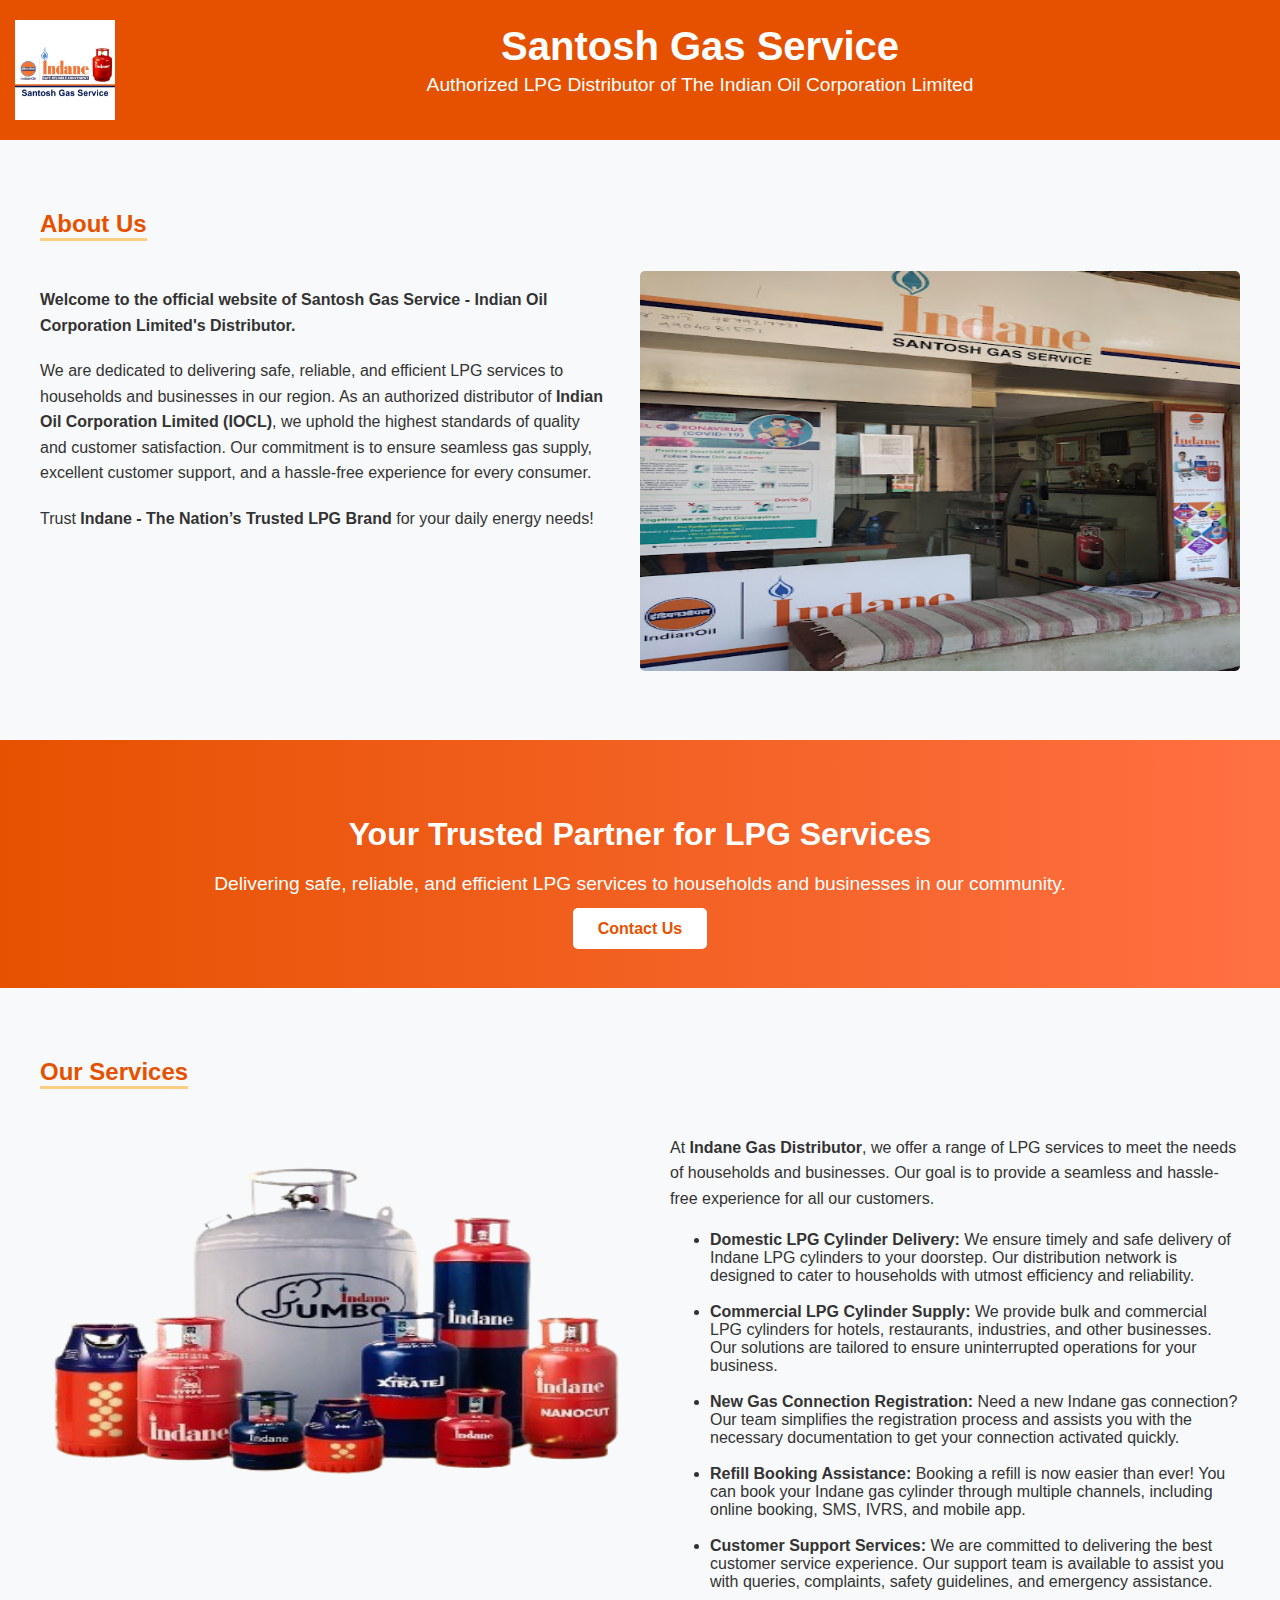
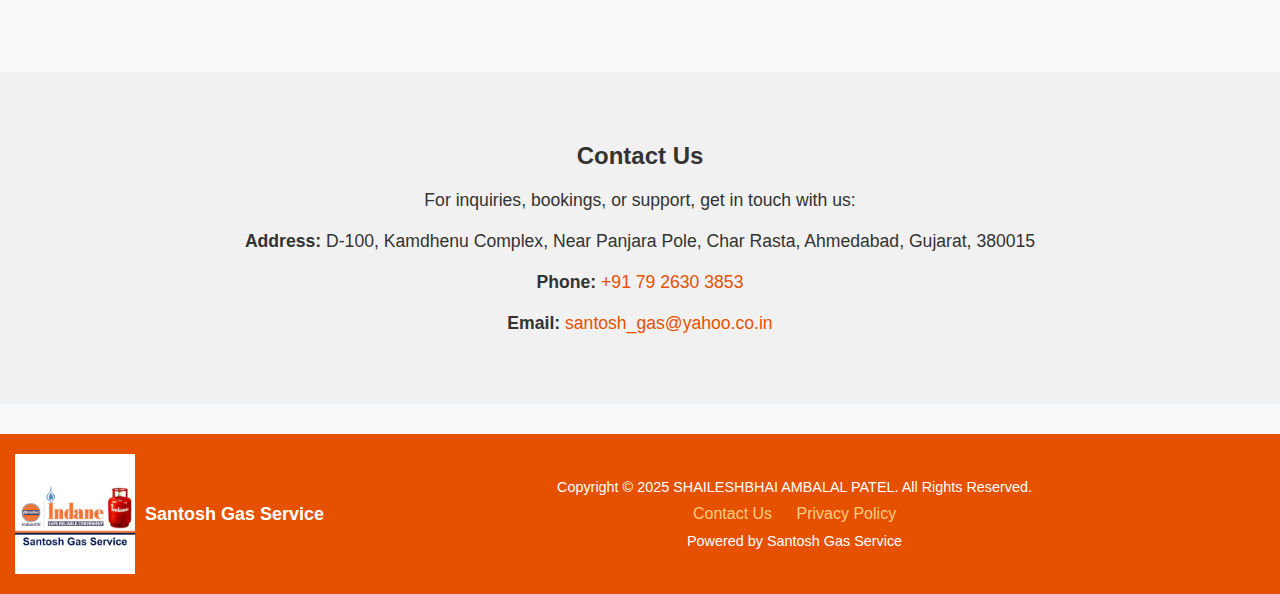
<file: index.html>
<!DOCTYPE html>
<html lang="en">
<head>
  <meta charset="UTF-8">
  <meta name="viewport" content="width=device-width, initial-scale=1.0">
  <meta name="description" content="Official website of Santosh Gas Service - Indian Oil Corporation Limited's Distributor. Providing trusted and reliable LPG services for households and businesses.">
  <meta name="author" content="Santosh Gas Service">
  <title>Santosh Gas Service - Indian Oil Corporation Limited's Distributor</title>

  <link rel="stylesheet" href="css/indane_gas.css">

</head>
<body>

  <header>
    <img src="images/santosh_agency_logo.png" alt="Santosh Gas Logo" class="logo">
    <div class="header-text">
      <h1>Santosh Gas Service</h1>
      <p>Authorized LPG Distributor of The Indian Oil Corporation Limited</p>
    </div>
  </header>

  <section>
    <h2>About Us</h2>
    <div class="row">
      <div class="col">
        <p><strong>Welcome to the official website of Santosh Gas Service - Indian Oil Corporation Limited's Distributor.</strong></p>
        <p>We are dedicated to delivering safe, reliable, and efficient LPG services to households and businesses in our region. As an authorized distributor of <strong>Indian Oil Corporation Limited (IOCL)</strong>, we uphold the highest standards of quality and customer satisfaction. Our commitment is to ensure seamless gas supply, excellent customer support, and a hassle-free experience for every consumer.</p>
        <p>Trust <strong>Indane - The Nation’s Trusted LPG Brand</strong> for your daily energy needs!</p>
      </div>
      <div class="col">
        <img src="images/about_us_sgs.jpg" alt="About Us Image" style="width: 600px; height: 400px;">
      </div>
    </div>
  </section>

  <div class="hero">
    <h2>Your Trusted Partner for LPG Services</h2>
    <p>Delivering safe, reliable, and efficient LPG services to households and businesses in our community.</p>
    <a href="contact_us.html" class="cta-button">Contact Us</a>
  </div>

  <section>
    <h2>Our Services</h2>
    <div class="row">
      <div class="col">
        <img src="images/services_sgs_2.png" alt="Services Image" style="width: 600px; height: 400px;">
      </div>
      <div class="col">
        <p>At <strong>Indane Gas Distributor</strong>, we offer a range of LPG services to meet the needs of households and businesses. Our goal is to provide a seamless and hassle-free experience for all our customers.</p>
        <ul>
          <li><strong>Domestic LPG Cylinder Delivery: </strong>We ensure timely and safe delivery of Indane LPG cylinders to your doorstep. Our distribution network is designed to cater to households with utmost efficiency and reliability.</li><br>
          <li><strong>Commercial LPG Cylinder Supply: </strong>We provide bulk and commercial LPG cylinders for hotels, restaurants, industries, and other businesses. Our solutions are tailored to ensure uninterrupted operations for your business.</li><br>
          <li><strong>New Gas Connection Registration: </strong>Need a new Indane gas connection? Our team simplifies the registration process and assists you with the necessary documentation to get your connection activated quickly.</li><br>
          <li><strong>Refill Booking Assistance: </strong>Booking a refill is now easier than ever! You can book your Indane gas cylinder through multiple channels, including online booking, SMS, IVRS, and mobile app.</li><br>
          <li><strong>Customer Support Services: </strong>We are committed to delivering the best customer service experience. Our support team is available to assist you with queries, complaints, safety guidelines, and emergency assistance.</li>
        </ul>
      </div>
    </div>
  </section>

  <div class="contact-section" id="contact">
    <h2>Contact Us</h2>
    <p>For inquiries, bookings, or support, get in touch with us:</p>
    <div class="contact-info">
      <p><strong>Address:</strong> D-100, Kamdhenu Complex, Near Panjara Pole, Char Rasta, Ahmedabad, Gujarat, 380015</p>
      <p><strong>Phone:</strong> <a href="tel:+917926303853">+91 79 2630 3853</a></p>
      <p><strong>Email:</strong> <a href="mailto:santosh_gas@yahoo.co.in">santosh_gas@yahoo.co.in</a></p>
    </div>
  </div>

  <footer>
    <div class="footer-container">
      <div class="footer-left">
        <img src="images/santosh_agency_logo.png" alt="Santosh Gas Logo" class="footer-logo">
        <h3>Santosh Gas Service</h3>
      </div>
      <div class="footer-right">
        <p>Copyright &copy; 2025 SHAILESHBHAI AMBALAL PATEL. All Rights Reserved.</p>
        <div class="footer-links">
          <a href="contact_us.html">Contact Us</a>
          <a href="privacy_policy.html">Privacy Policy</a>
        </div>
        <p>Powered by Santosh Gas Service</p>
      </div>
    </div>
  </footer>

</body>
</html>
</file>
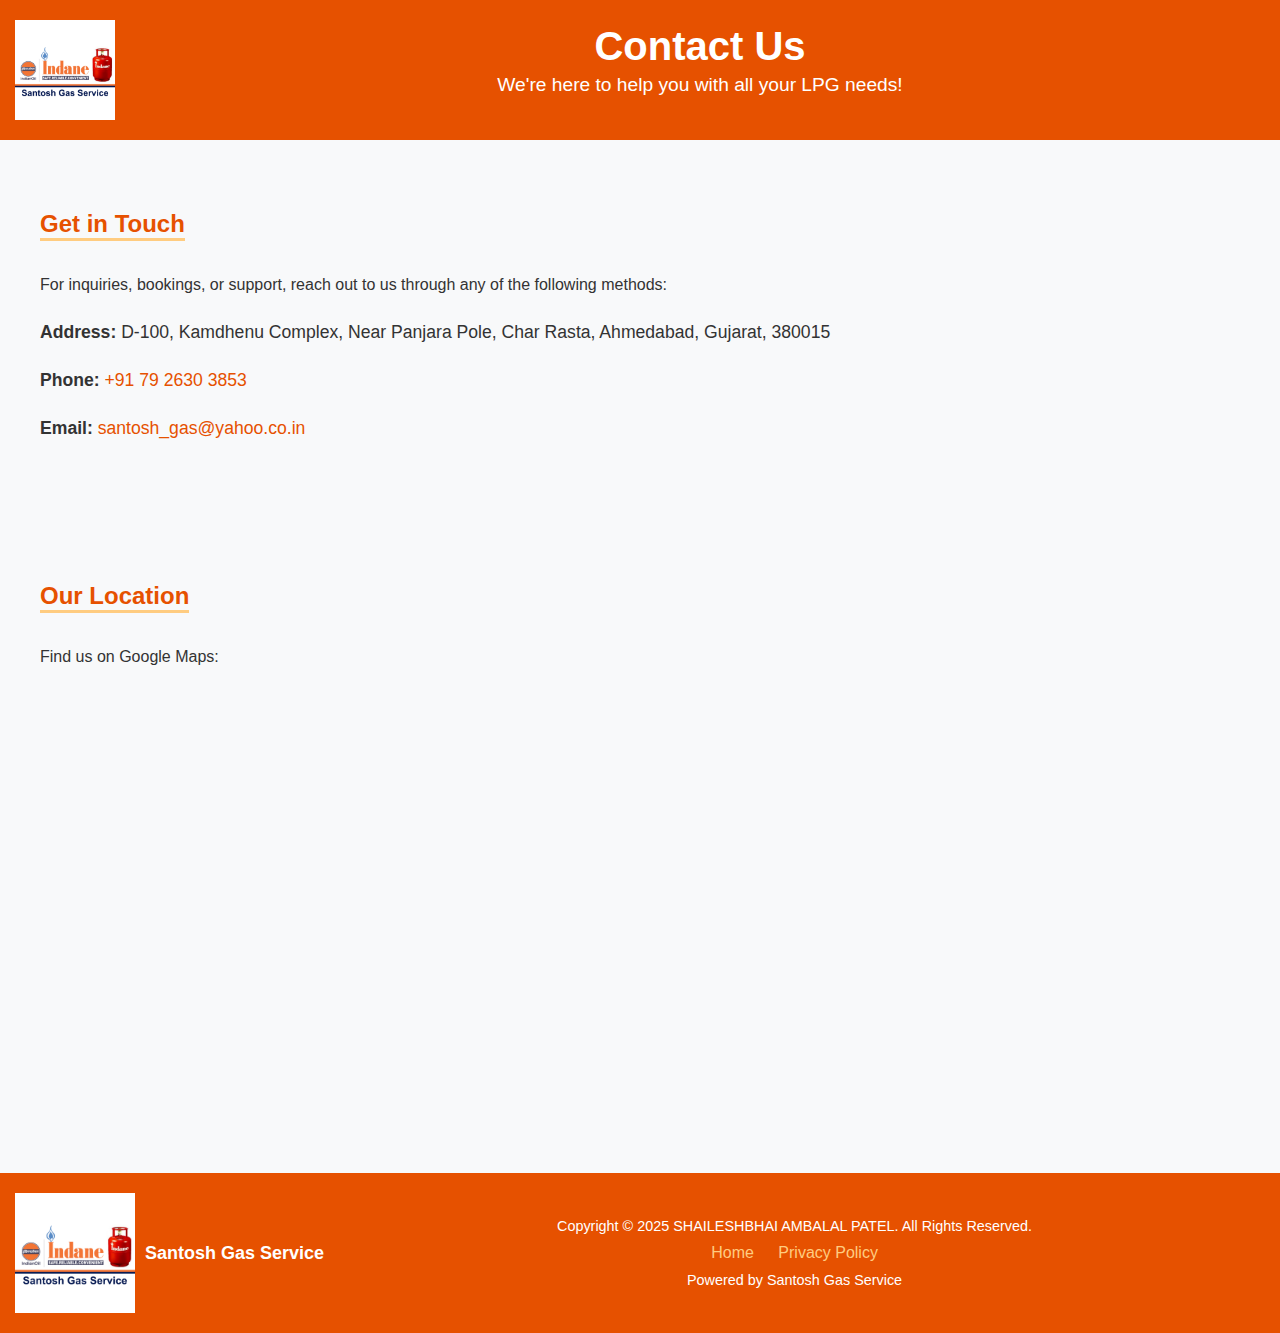
<file: contact_us.html>
<!DOCTYPE html>
<html lang="en">
<head>
  <meta charset="UTF-8">
  <meta name="viewport" content="width=device-width, initial-scale=1.0">
  <meta name="description" content="Get in touch with Santosh Gas Service for inquiries, bookings, and support. Contact us for reliable LPG services.">
  <meta name="author" content="Santosh Gas Service">
  <title>Contact Us - Santosh Gas Service</title>

  <link rel="stylesheet" href="css/indane_gas.css">
</head>
<body>

  <header>
    <img src="images/santosh_agency_logo.png" alt="Santosh Gas Logo" class="logo">
    <div class="header-text">
      <h1>Contact Us</h1>
      <p>We're here to help you with all your LPG needs!</p>
    </div>
  </header>

  <section>
    <h2>Get in Touch</h2>
    <p>For inquiries, bookings, or support, reach out to us through any of the following methods:</p>
    <div class="contact-info">
      <p><strong>Address:</strong> D-100, Kamdhenu Complex, Near Panjara Pole, Char Rasta, Ahmedabad, Gujarat, 380015</p>
      <p><strong>Phone:</strong> <a href="tel:+917926303853">+91 79 2630 3853</a></p>
      <p><strong>Email:</strong> <a href="mailto:santosh_gas@yahoo.co.in">santosh_gas@yahoo.co.in</a></p>
    </div>
  </section>

  <section>
    <h2>Our Location</h2>
    <p>Find us on Google Maps:</p>
    <div class="map-container">
      <iframe 
        src="https://www.google.com/maps/embed?pb=!1m18!1m12!1m3!1d3671.9308186575454!2d72.54225167414695!3d23.026312216190846!2m3!1f0!2f0!3f0!3m2!1i1024!2i768!4f13.1!3m3!1m2!1s0x395e84e818310633%3A0x9412b1b79c3318cd!2sIndane%20-%20Santosh%20Gas%20Service!5e0!3m2!1sen!2sin!4v1741153406799!5m2!1sen!2sin" 
        width="100%" 
        height="400" 
        style="border:0;" 
        allowfullscreen="" 
        loading="lazy">
      </iframe>
    </div>
  </section>

  <footer>
    <div class="footer-container">
      <div class="footer-left">
        <img src="images/santosh_agency_logo.png" alt="Santosh Gas Logo" class="footer-logo">
        <h3>Santosh Gas Service</h3>
      </div>
      <div class="footer-right">
        <p>Copyright &copy; 2025 SHAILESHBHAI AMBALAL PATEL. All Rights Reserved.</p>
        <div class="footer-links">
          <a href="index.html">Home</a>
          <a href="privacy_policy.html">Privacy Policy</a>
        </div>
        <p>Powered by Santosh Gas Service</p>
      </div>
    </div>
  </footer>

</body>
</html>
</file>
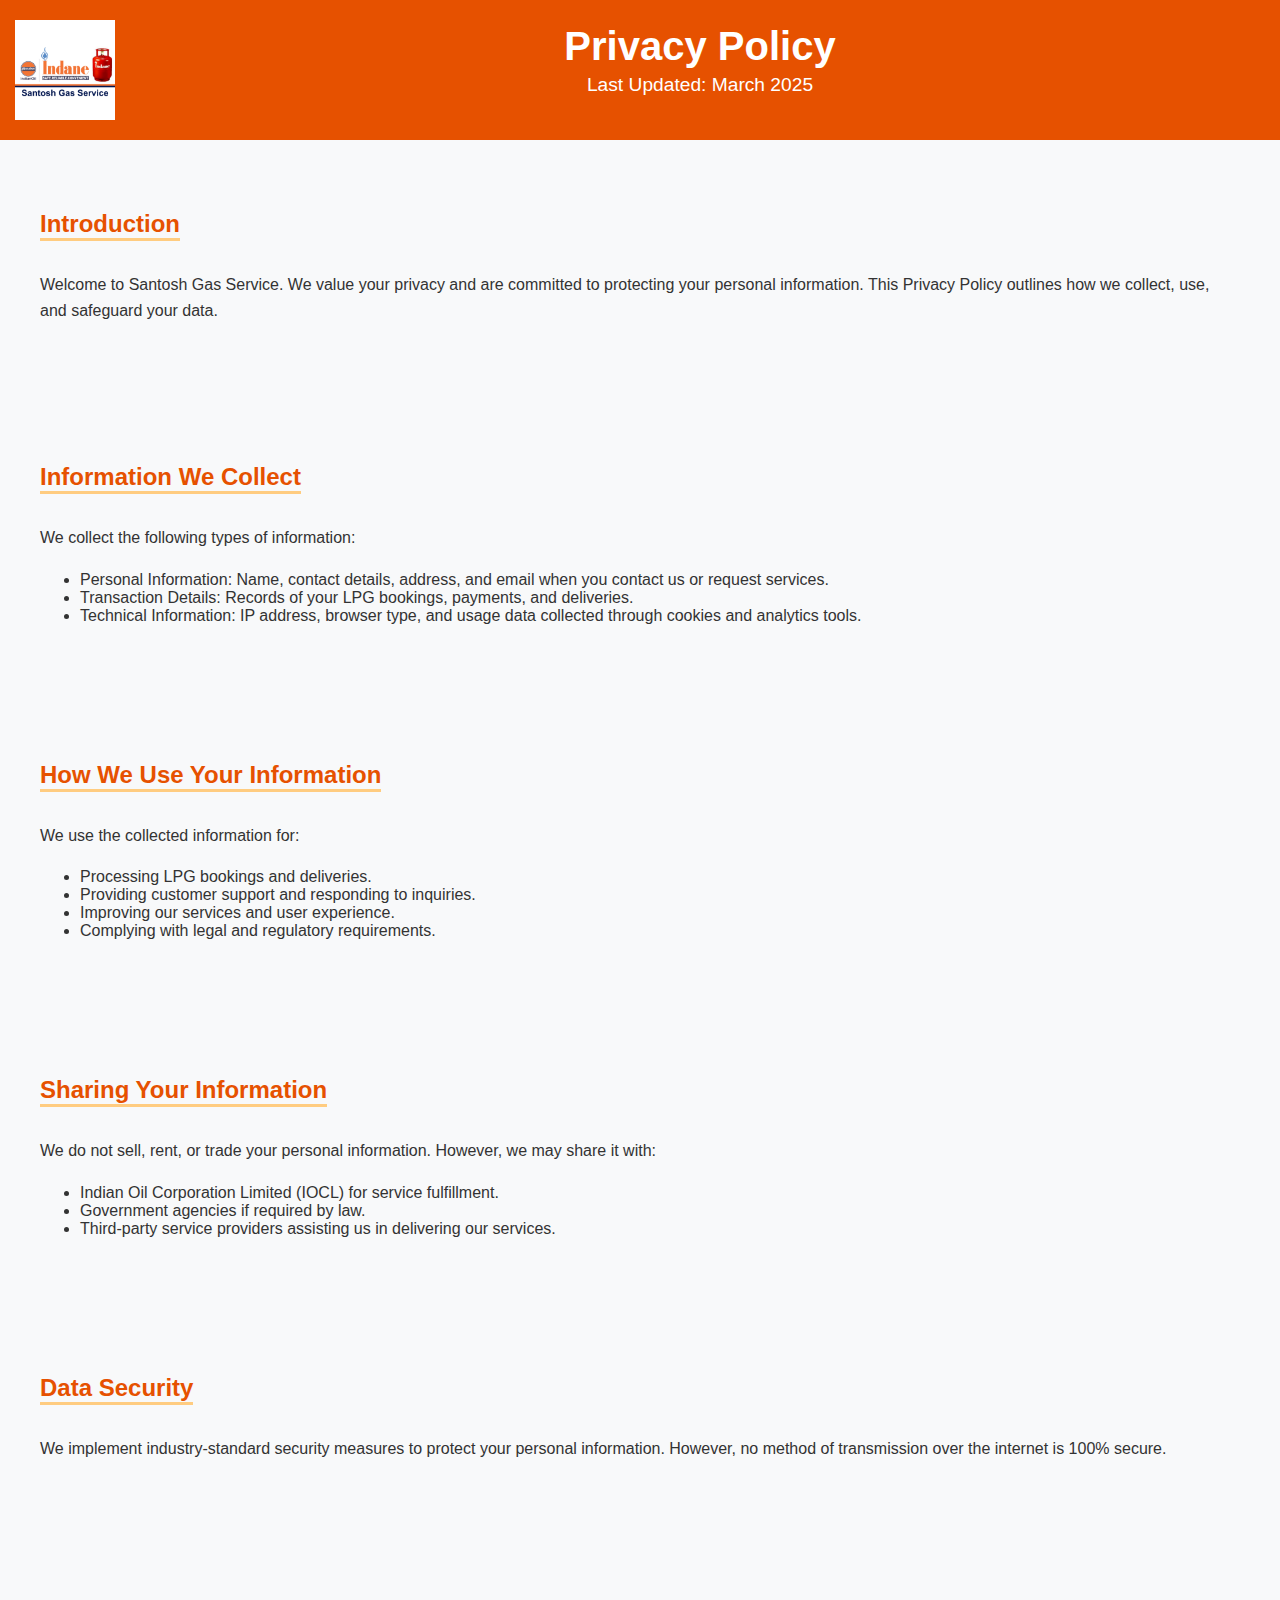
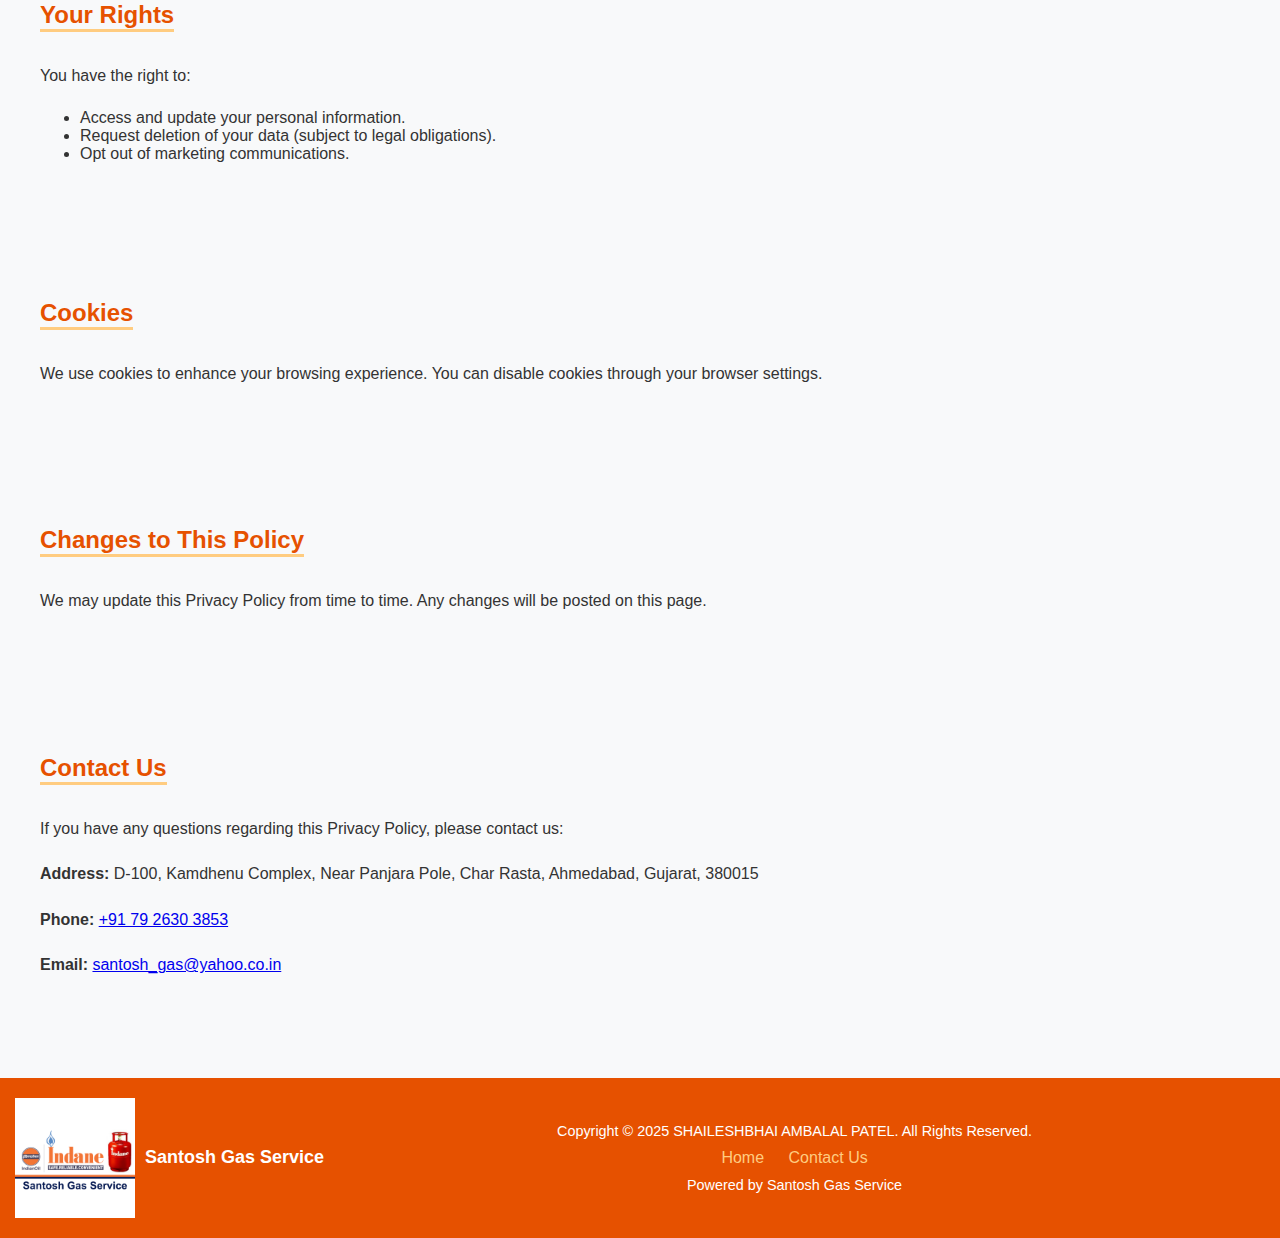
<file: privacy_policy.html>
<!DOCTYPE html>
<html lang="en">
<head>
  <meta charset="UTF-8">
  <meta name="viewport" content="width=device-width, initial-scale=1.0">
  <meta name="description" content="Privacy Policy of Santosh Gas Service - Indian Oil Corporation Limited's Distributor.">
  <meta name="author" content="Santosh Gas Service">
  <title>Privacy Policy - Santosh Gas Service</title>
  
  <link rel="stylesheet" href="css/indane_gas.css">
</head>
<body>

  <header>
    <img src="images/santosh_agency_logo.png" alt="Santosh Gas Logo" class="logo">
    <div class="header-text">
      <h1>Privacy Policy</h1>
      <p>Last Updated: March 2025</p>
    </div>
  </header>

  <section>
    <h2>Introduction</h2>
    <p>Welcome to Santosh Gas Service. We value your privacy and are committed to protecting your personal information. This Privacy Policy outlines how we collect, use, and safeguard your data.</p>
  </section>

  <section>
    <h2>Information We Collect</h2>
    <p>We collect the following types of information:</p>
    <ul>
      <li>Personal Information: Name, contact details, address, and email when you contact us or request services.</li>
      <li>Transaction Details: Records of your LPG bookings, payments, and deliveries.</li>
      <li>Technical Information: IP address, browser type, and usage data collected through cookies and analytics tools.</li>
    </ul>
  </section>

  <section>
    <h2>How We Use Your Information</h2>
    <p>We use the collected information for:</p>
    <ul>
      <li>Processing LPG bookings and deliveries.</li>
      <li>Providing customer support and responding to inquiries.</li>
      <li>Improving our services and user experience.</li>
      <li>Complying with legal and regulatory requirements.</li>
    </ul>
  </section>

  <section>
    <h2>Sharing Your Information</h2>
    <p>We do not sell, rent, or trade your personal information. However, we may share it with:</p>
    <ul>
      <li>Indian Oil Corporation Limited (IOCL) for service fulfillment.</li>
      <li>Government agencies if required by law.</li>
      <li>Third-party service providers assisting us in delivering our services.</li>
    </ul>
  </section>

  <section>
    <h2>Data Security</h2>
    <p>We implement industry-standard security measures to protect your personal information. However, no method of transmission over the internet is 100% secure.</p>
  </section>

  <section>
    <h2>Your Rights</h2>
    <p>You have the right to:</p>
    <ul>
      <li>Access and update your personal information.</li>
      <li>Request deletion of your data (subject to legal obligations).</li>
      <li>Opt out of marketing communications.</li>
    </ul>
  </section>

  <section>
    <h2>Cookies</h2>
    <p>We use cookies to enhance your browsing experience. You can disable cookies through your browser settings.</p>
  </section>

  <section>
    <h2>Changes to This Policy</h2>
    <p>We may update this Privacy Policy from time to time. Any changes will be posted on this page.</p>
  </section>

  <section>
    <h2>Contact Us</h2>
    <p>If you have any questions regarding this Privacy Policy, please contact us:</p>
    <p><strong>Address:</strong> D-100, Kamdhenu Complex, Near Panjara Pole, Char Rasta, Ahmedabad, Gujarat, 380015</p>
    <p><strong>Phone:</strong> <a href="tel:+917926303853">+91 79 2630 3853</a></p>
    <p><strong>Email:</strong> <a href="mailto:santosh_gas@yahoo.co.in">santosh_gas@yahoo.co.in</a></p>
  </section>

  <footer>
    <div class="footer-container">
      <div class="footer-left">
        <img src="images/santosh_agency_logo.png" alt="Santosh Gas Logo" class="footer-logo">
        <h3>Santosh Gas Service</h3>
      </div>
      <div class="footer-right">
        <p>Copyright &copy; 2025 SHAILESHBHAI AMBALAL PATEL. All Rights Reserved.</p>
        <div class="footer-links">
          <a href="index.html">Home</a>
          <a href="contact_us.html">Contact Us</a>
        </div>
        <p>Powered by Santosh Gas Service</p>
      </div>
    </div>
  </footer>

</body>
</html>
</file>
<file: css/indane_gas.css>
/* General Styles */
body {
  font-family: 'Arial', sans-serif;
  margin: 0;
  padding: 0;
  background-color: #f8f9fa;
  color: #333;
}

/* Header Section */
header {
  background-color: #e65100; /* Indane Orange */
  color: white;
  padding: 20px 15px;
  display: flex;
  align-items: center; /* Align items vertically */
  justify-content: space-between;
  text-align: center;
}

.logo {
  width: 100px; /* Adjust logo size */
  height: auto;
  margin-right: 20px; /* Add some spacing to the right of the logo */
}

.header-text {
  flex-grow: 1; /* Allow the text to take up remaining space */
}

header h1 {
  margin: 0;
  font-size: 2.5rem;
}

header p {
  font-size: 1.2rem;
  margin-top: 5px;
}

/* Hero Section */
.hero {
  text-align: center;
  padding: 50px 20px;
  background: linear-gradient(to right, #e65100, #ff7043); /* Indane Theme */
  color: white;
}

.hero h2 {
  font-size: 2rem;
  margin-bottom: 15px;
}

.hero p {
  font-size: 1.2rem;
  margin-bottom: 25px;
}

.hero .cta-button {
  background-color: #ffffff;
  color: #e65100;
  padding: 12px 25px;
  text-decoration: none;
  font-size: 1rem;
  border-radius: 5px;
  font-weight: bold;
}

.hero .cta-button:hover {
  background-color: #ffcc80;
}

/* Section Styles */
section {
  padding: 50px 20px;
  max-width: 1200px;
  margin: auto;
}

section h2 {
  color: #e65100;
  border-bottom: 3px solid #ffcc80;
  display: inline-block;
  margin-bottom: 15px;
}

section p {
  line-height: 1.6;
  margin-bottom: 20px;
}

/* Two-Column Layout */
.row {
  display: flex;
  flex-wrap: wrap;
  margin: 0 -15px;
}

.col {
  flex: 1;
  padding: 15px;
  box-sizing: border-box;
}

.col img {
  width: 100%;
  height: auto;
  border-radius: 5px;
}

/* Contact Section */
.contact-section {
  background-color: #f1f1f1;
  padding: 50px 20px;
  text-align: center;
}

.contact-section p {
  font-size: 1.1rem;
  margin-bottom: 20px;
}

.contact-info {
  font-size: 1.1rem;
}

.contact-info a {
  color: #e65100;
  text-decoration: none;
}

/* Footer Section */
footer {
  background-color: #e65100;
  color: white;
  padding: 20px 15px;
  margin-top: 30px;
}

.footer-container {
  display: flex;
  justify-content: space-between;
  align-items: center;
  flex-wrap: wrap;
}

.footer-left {
  display: flex;
  align-items: center;
}

.footer-left h3 {
  margin-left: 10px;
  font-size: 18px;
  color: white;
}

.footer-logo {
  width: 120px;
  height: auto;
}

.footer-right {
  text-align: center;
  flex-grow: 1;
}

.footer-links {
  margin: 10px 0;
}

.footer-links a {
  margin: 0 10px;
  text-decoration: none;
  color: #ffcc80;
}

.footer-links a:hover {
  text-decoration: underline;
}

footer p {
  margin: 5px 0;
  font-size: 0.9rem;
}

/* Responsive Design */
@media (max-width: 768px) {
  .row {
    flex-direction: column;
  }

  .hero h2 {
    font-size: 1.8rem;
  }

  .hero p {
    font-size: 1rem;
  }

  .footer-container {
    flex-direction: column;
    text-align: center;
  }

  .footer-left {
    justify-content: center;
    margin-bottom: 15px;
  }

  .footer-left h3 {
    margin-left: 0;
    margin-top: 10px;
  }
}
</file>
